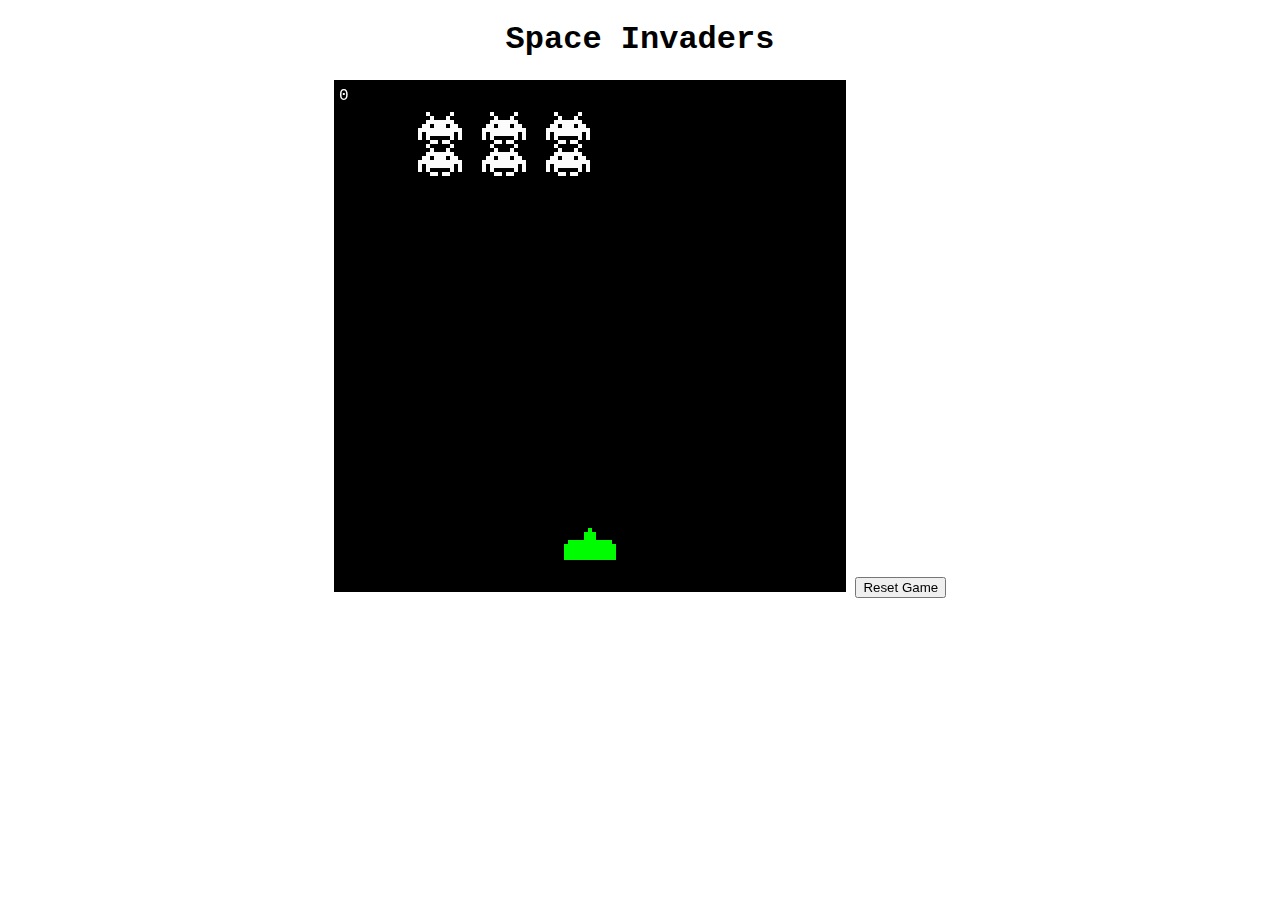
<file: space-invaders-master/index.html>
<!DOCTYPE html>
<html>
    <head>
        <meta charset="UTF-8">
        <meta name="viewport", content="width=device-width, initial-scale=1.0">
        <title>Space Invaders</title>
        <link rel="stylesheet" href="space.css">
        <script src="space.js"></script>
    </head>

    <body>
        <h1>Space Invaders</h1>
        <canvas id="board"></canvas>
        <button class="reset" onclick="window.location.reload();">Reset Game</button>
    </body>
</html>
</file>
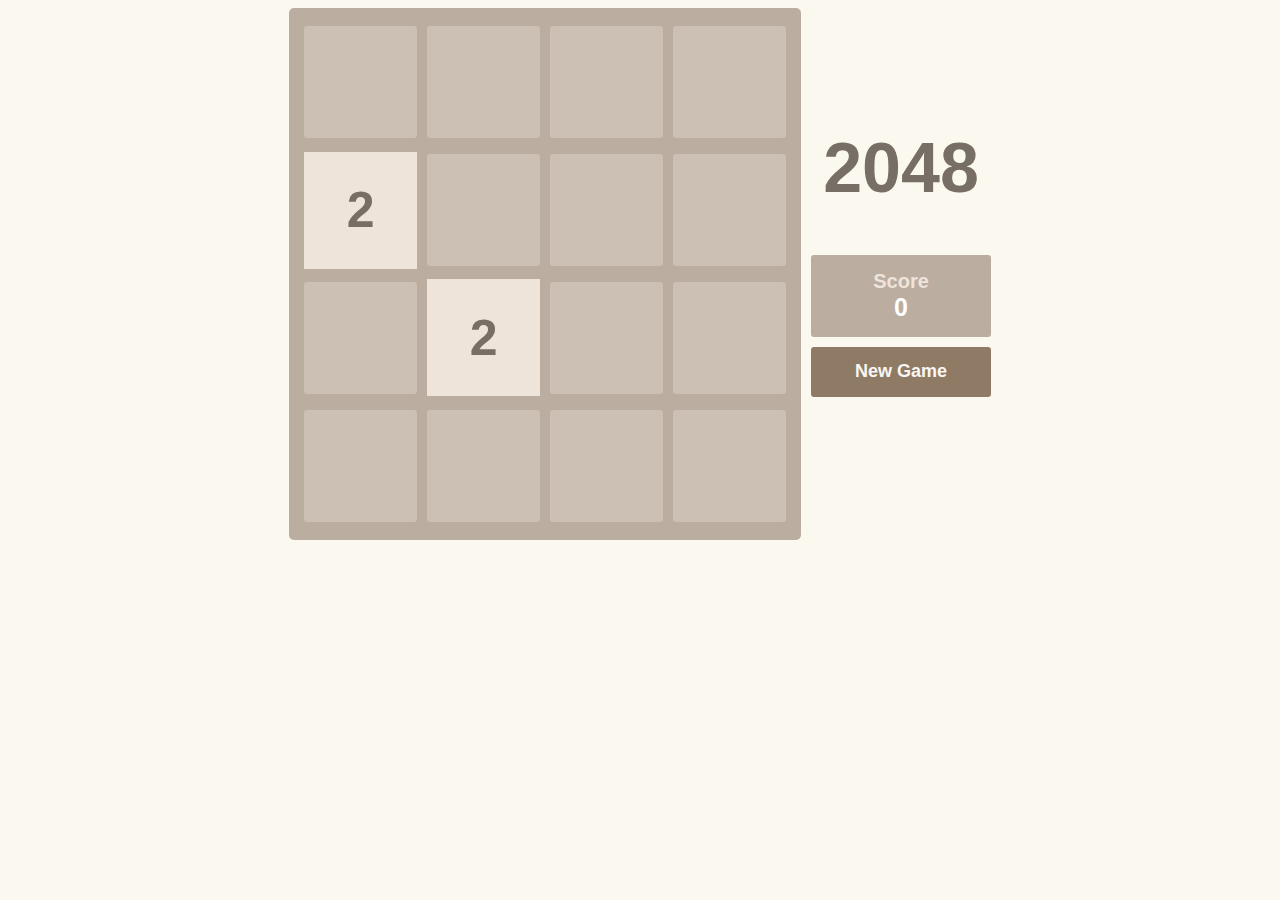
<file: 2048 game/2048.html>
<!DOCTYPE html>
<html lang="en">
  <head>
    <meta charset="UTF-8" />
    <meta http-equiv="X-UA-Compatible" content="IE=edge" />
    <meta name="viewport" content="width=device-width, initial-scale=1.0" />
    <title>Document</title>
    <link rel="stylesheet" href="2048.css" />
  </head>

  <body>
   
    <div class="container">
      <div id="alert"></div>
      <div class="board">
        <div class="square"></div>
        <div class="square"></div>
        <div class="square"></div>
        <div class="square"></div>
        <div class="square"></div>
        <div class="square"></div>
        <div class="square"></div>
        <div class="square"></div>
        <div class="square"></div>
        <div class="square"></div>
        <div class="square"></div>
        <div class="square"></div>
        <div class="square"></div>
        <div class="square"></div>
        <div class="square"></div>
        <div class="square"></div>
      </div>
      <div class="tileContainer"></div>
    </div>
    <div class="elementContainer">
      <div class="title">
        <h1>2048</h1>
      </div>
      <div class="scoreElementContainer">
        <div id="scoreLabel">Score</div>
        <div id="scoreElement">0</div>
      </div>
      <div>
        <button class="newGame" onclick="startNewGame()">New Game</button>
      </div>
    </div>
   
    <script src="2048.js"></script>
  </body>
</html>
</file>
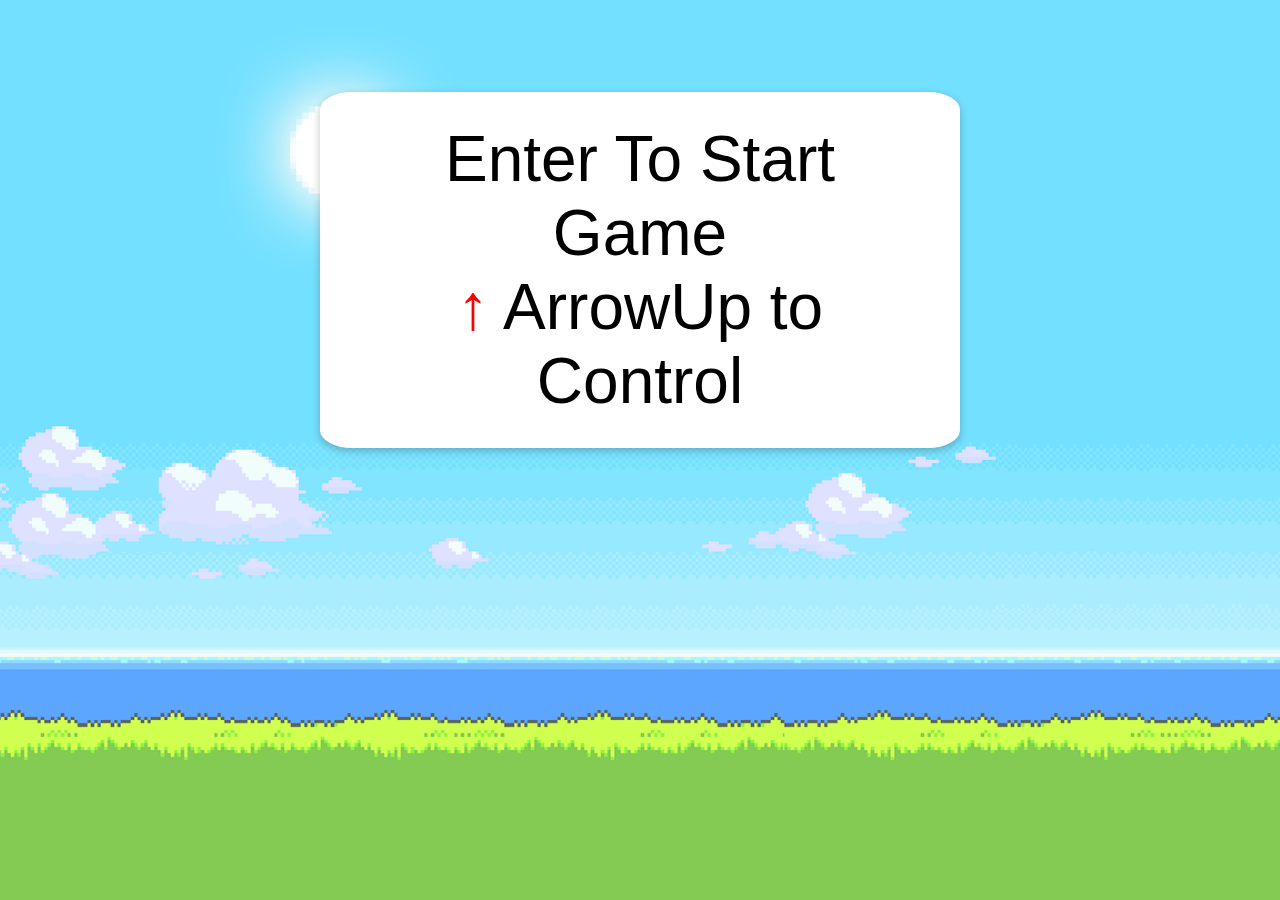
<file: Flappy Bird/flappy.html>
<!DOCTYPE html>
<html lang="en">
<head>
    <meta charset="UTF-8">
    <meta http-equiv="X-UA-Compatible" content="IE=edge">
    <meta name="viewport" content="width=device-width, initial-scale=1.0">
    <link rel="icon" type="image/png" href="images/favicon.ico"/>
    <title>Flappy Bird Game</title>
    <link rel="stylesheet" href="flappy.css">
    <script src="flappy.js" defer></script>
</head>
<body>
    <div class="background"></div>
    <img src="images/Bird.png" alt="bird-img" class="bird" id="bird-1">
    <div class="message">
        Enter To Start Game <p><span style="color: red;">&uarr;</span> ArrowUp to Control</p>
    </div>
    <div class="score">
        <span class="score_title"></span>
        <span class="score_val"></span>
    </div>
</body>
</html>
</file>
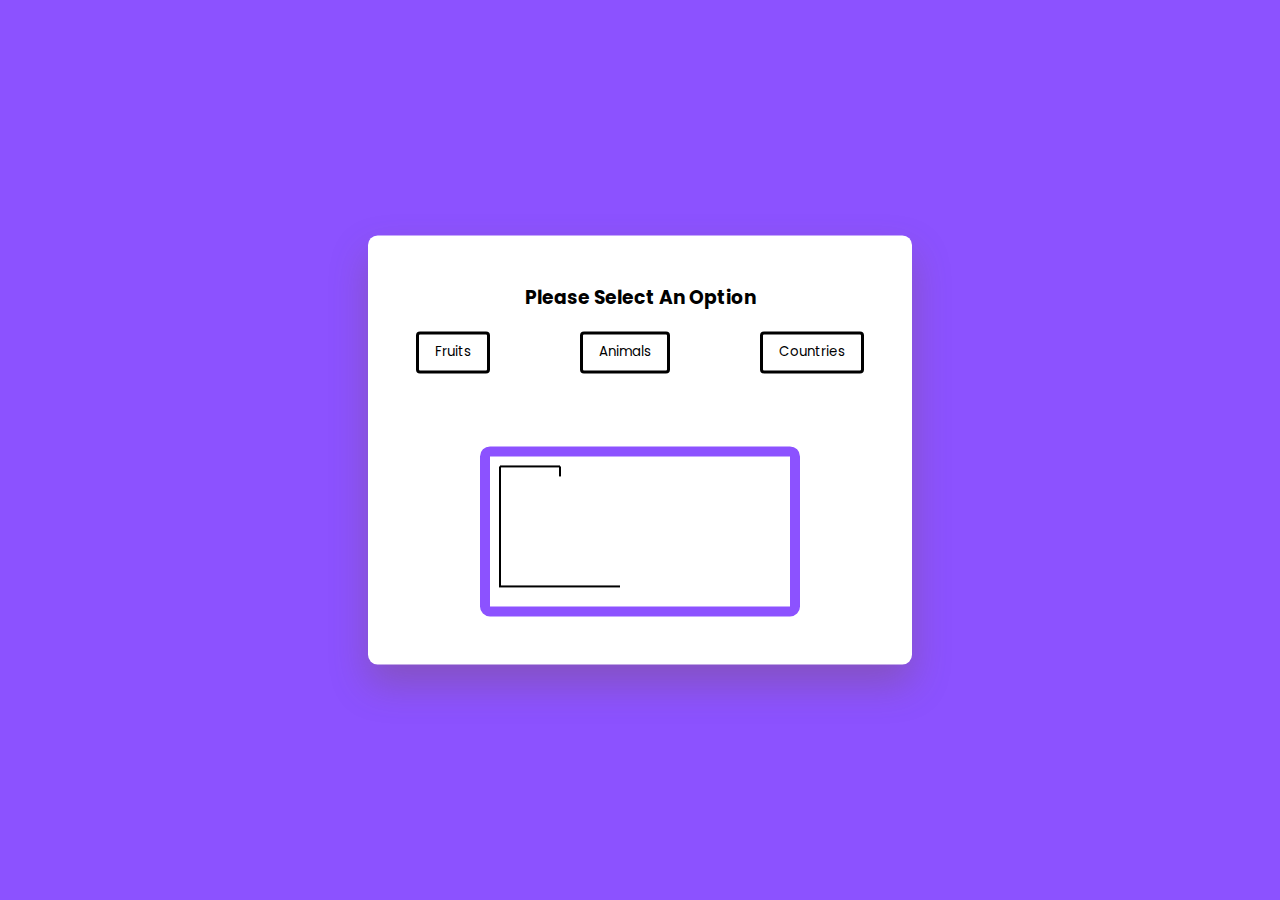
<file: hangman game/hangman.html>
<!DOCTYPE html>
<html lang="en">
  <head>
    <meta name="viewport" content="width=device-width, initial-scale=1.0" />
    <title>Hangman</title>
    <link
      href="https://fonts.googleapis.com/css2?family=Poppins:wght@400;600&display=swap"
      rel="stylesheet"
    />
    <link rel="stylesheet" href="hangman.css" />
  </head>
  <body>
    <div class="container">
      <div id="options-container"></div>
      <div id="letter-container" class="letter-container hide"></div>
      <div id="user-input-section"></div>
      <canvas id="canvas"></canvas>
      <div id="new-game-container" class="new-game-popup hide">
        <div id="result-text"></div>
        <button id="new-game-button">New Game</button>
      </div>
    </div>
    <script src="hangman.js"></script>
  </body>
</html>
</file>
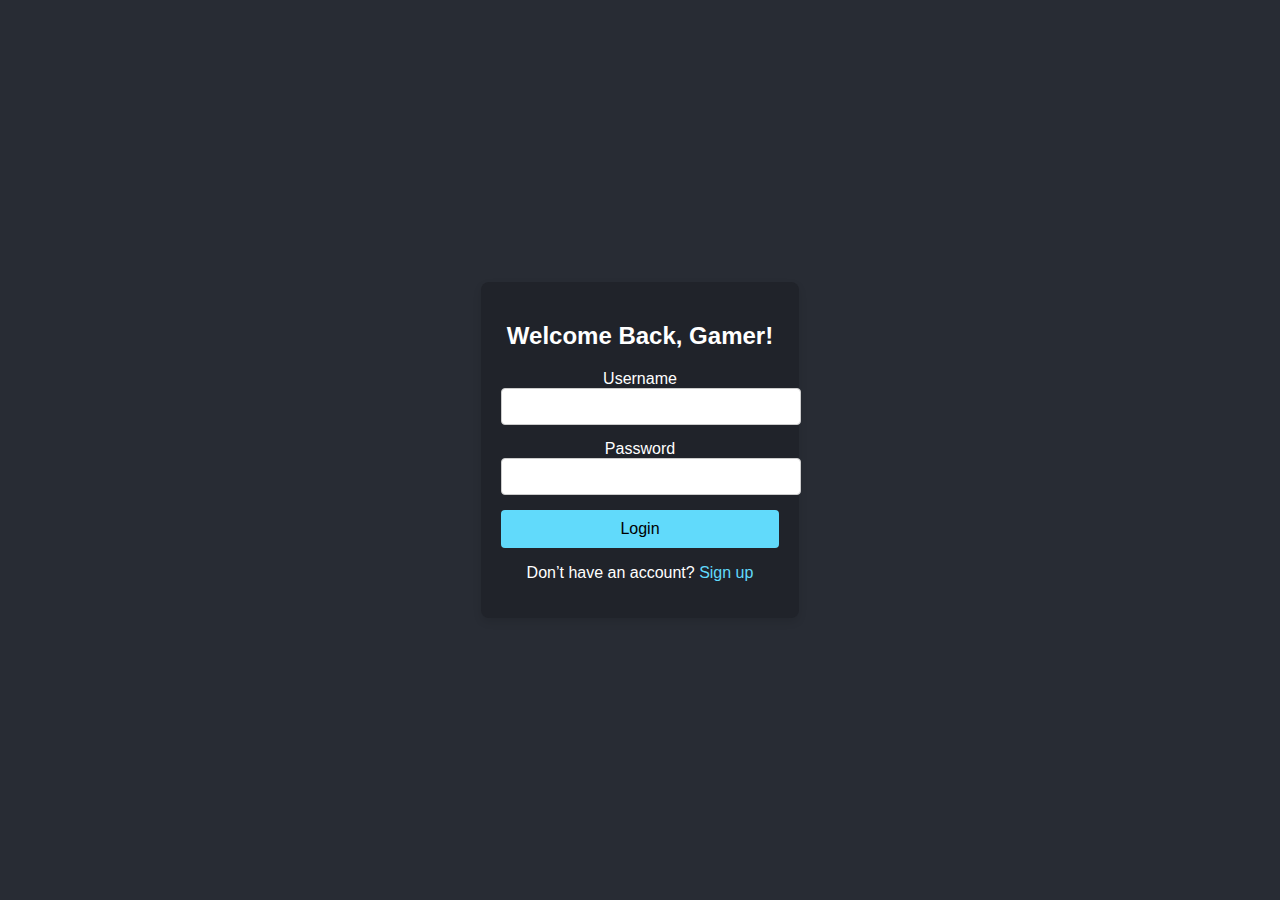
<file: Main Page/login.html>
<!DOCTYPE html>
<html lang="en">
<head>
    <meta charset="UTF-8">
    <meta name="viewport" content="width=device-width, initial-scale=1.0">
    <title>Gaming Zone Login</title>
    <style>
        body {
            font-family: 'Arial', sans-serif;
            background-color: #282c34;
            color: #ffffff;
            margin: 0;
            display: flex;
            justify-content: center;
            align-items: center;
            height: 100vh;
        }

        .login-container {
            padding: 20px;
            background: #20232a;
            border-radius: 8px;
            box-shadow: 0 4px 8px rgba(0, 0, 0, 0.1);
            text-align: center;
        }

        .input-group {
            margin-bottom: 15px;
        }

        input[type="text"],
        input[type="password"] {
            width: 100%;
            padding: 10px;
            border: 1px solid #ccc;
            border-radius: 4px;
        }

        button {
            width: 100%;
            padding: 10px;
            background-color: #61dafb;
            border: none;
            border-radius: 4px;
            color: black;
            cursor: pointer;
            font-size: 16px;
        }

        button:hover {
            background-color: #21a1f1;
        }

        a {
            color: #61dafb;
            text-decoration: none;
        }

        a:hover {
            text-decoration: underline;
        }
    </style>
</head>
<body>
    <body>
        <div class="login-container">
            <h2>Welcome Back, Gamer!</h2>
            <form id="loginForm">
                <div class="input-group">
                    <label for="username">Username</label>
                    <input type="text" id="username" name="username" required>
                </div>
                <div class="input-group">
                    <label for="password">Password</label>
                    <input type="password" id="password" name="password" required>
                </div>
                <button type="submit">Login</button>
            </form>
            <p>Don’t have an account? <a href="signup.html">Sign up</a></p>
        </div>
    
        <script>
            document.getElementById('loginForm').addEventListener('submit', async function(event) {
                event.preventDefault(); // Prevent the form from submitting via the browser
    
                var username = document.getElementById('username').value;
                var password = document.getElementById('password').value;
    
                try {
                    const response = await fetch('http://localhost:3000/auth/login', {
                        method: 'POST',
                        headers: {
                            'Content-Type': 'application/json'
                        },
                        body: JSON.stringify({ username, password })
                    });
    
                    if (response.ok) {
                        const data = await response.json();
                        localStorage.setItem('token', data.token);
                        window.location.href = "main.html"; // Redirect to main page on successful login
                    } else {
                        console.error('Incorrect username or password');
                        // Handle error, show error message, etc.
                    }
                } catch (error) {
                    console.error('Error:', error);
                }
            });
        </script>
    </body>
    </html>
</file>
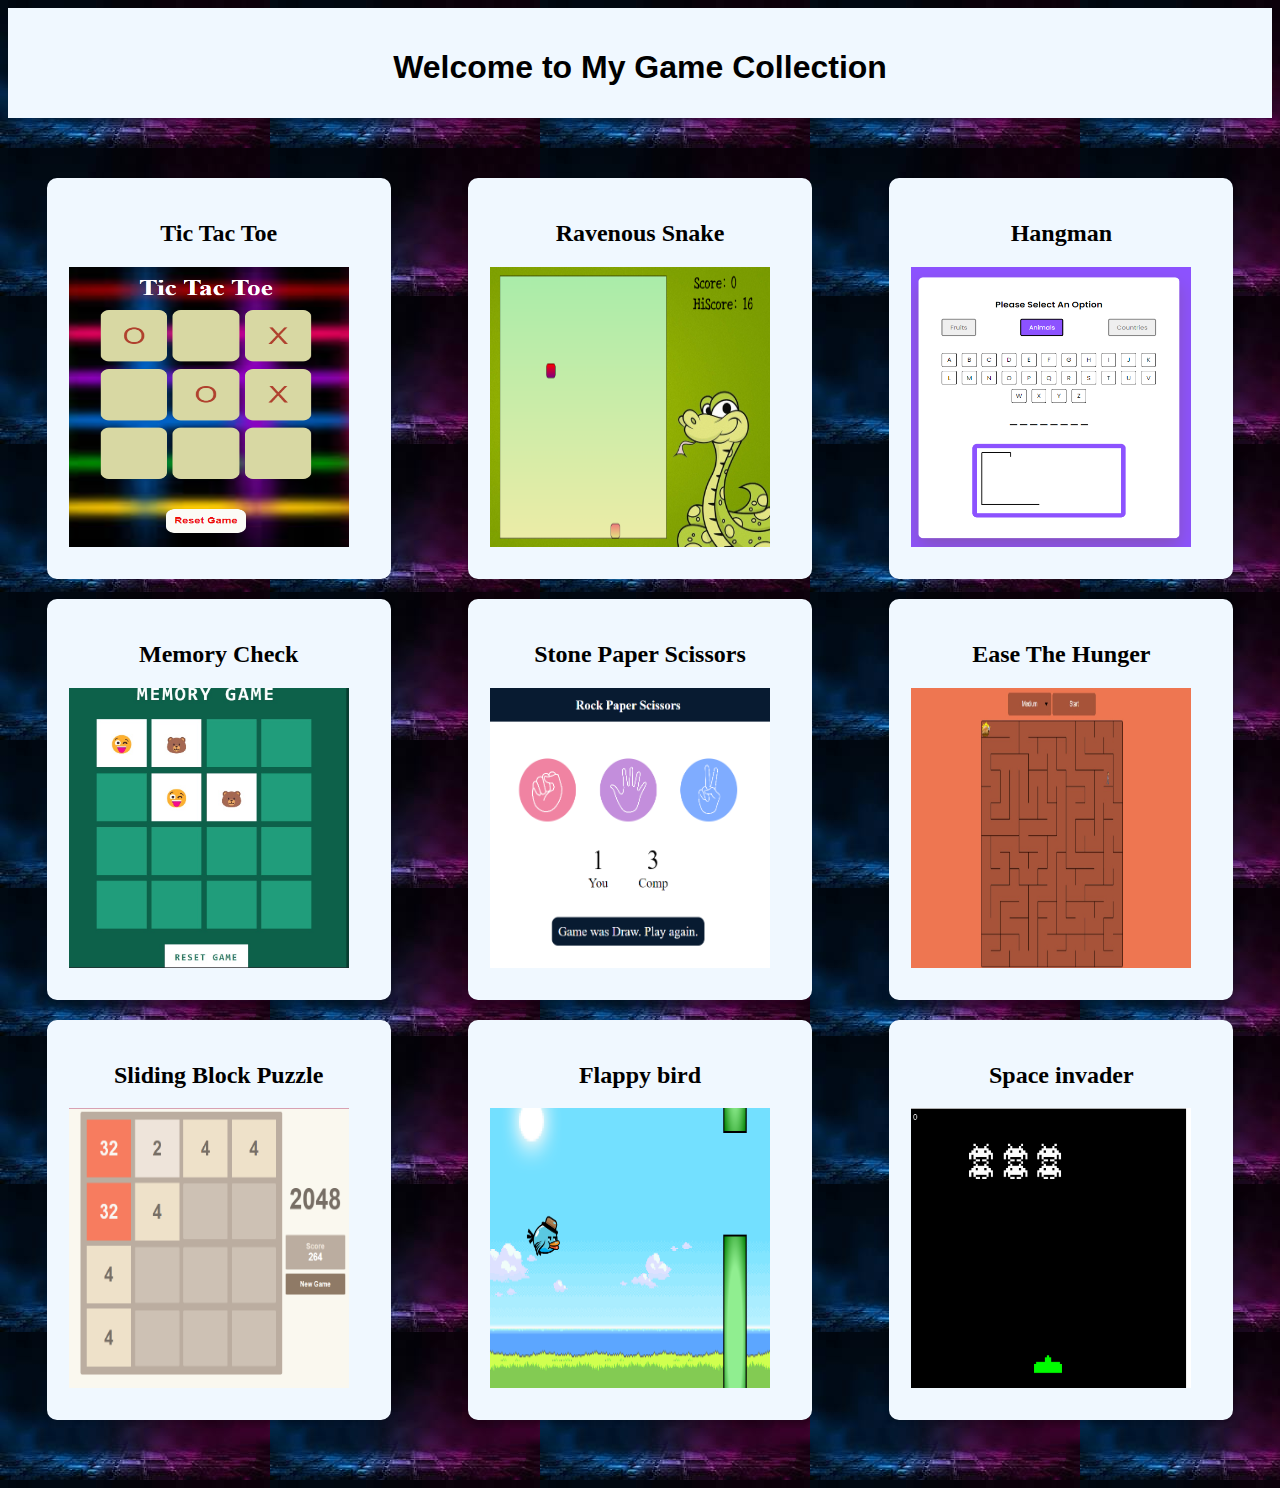
<file: Main Page/main.html>
<!DOCTYPE html>
<html lang="en">
<head>
    <meta charset="UTF-8">
    <meta name="viewport" content="width=device-width, initial-scale=1.0">
    <title>Game Collection</title>
    <link rel="stylesheet" href="main.css">
</head>
<body>
    <header>
        <h1>Welcome to My Game Collection</h1>
    </header>
    <main>
        <div class="game-container">
            <div class="game">
                <h2>Tic Tac Toe</h2>
                <a href="/tic tac toe/tic.html" target="_blank"><img src="/photos/tictac.png" class="pic"></a>
            </div>
            <div class="game">
                <h2>Ravenous Snake</h2>
                <a href="/SnakeGame/snake.html" target="_blank"><img src="/photos/snake.png" class="pic"></a>
            </div>
            <div class="game">
                <h2>Hangman</h2>
                <a href="/hangman game/hangman.html" target="_blank"><img src="/photos/hangman.png" class="pic"></a>
            </div>
            <div class="game">
                <h2>Memory Check</h2>
                <a href="/Memory Game/memory.html" target="_blank"><img src="/photos/memory.jpg" class="pic"></a>
            </div><div class="game">
                <h2>Stone Paper Scissors</h2>
                <a href="/stone/stone.html" target="_blank"><img src="/photos/stone.png" class="pic"></a>
            </div>
            <div class="game">
                <h2>Ease The Hunger</h2>
                <a href="/Maze game/maze.html" target="_blank"><img src="/photos/maze.jpg" class="pic"></a>
            </div>
            <div class="game">
                <h2>Sliding Block Puzzle</h2>
                <a href="/2048 game/maze.html" target="_blank"><img src="/photos/2048.png" class="pic"></a>
            </div>
            <div class="game">
                <h2>Flappy bird</h2>
                <a href="/Flappy Bird/flappy.html" target="_blank"><img src="/photos/flappy.png" class="pic"></a>
            </div>
            <div class="game">
                <h2>Space invader</h2>
                <a href="/space-invaders-master/space.html" target="_blank"><img src="/photos/space.png" class="pic"></a>
            </div>
        </div>
    </main>
    
</body>
</html>
</file>
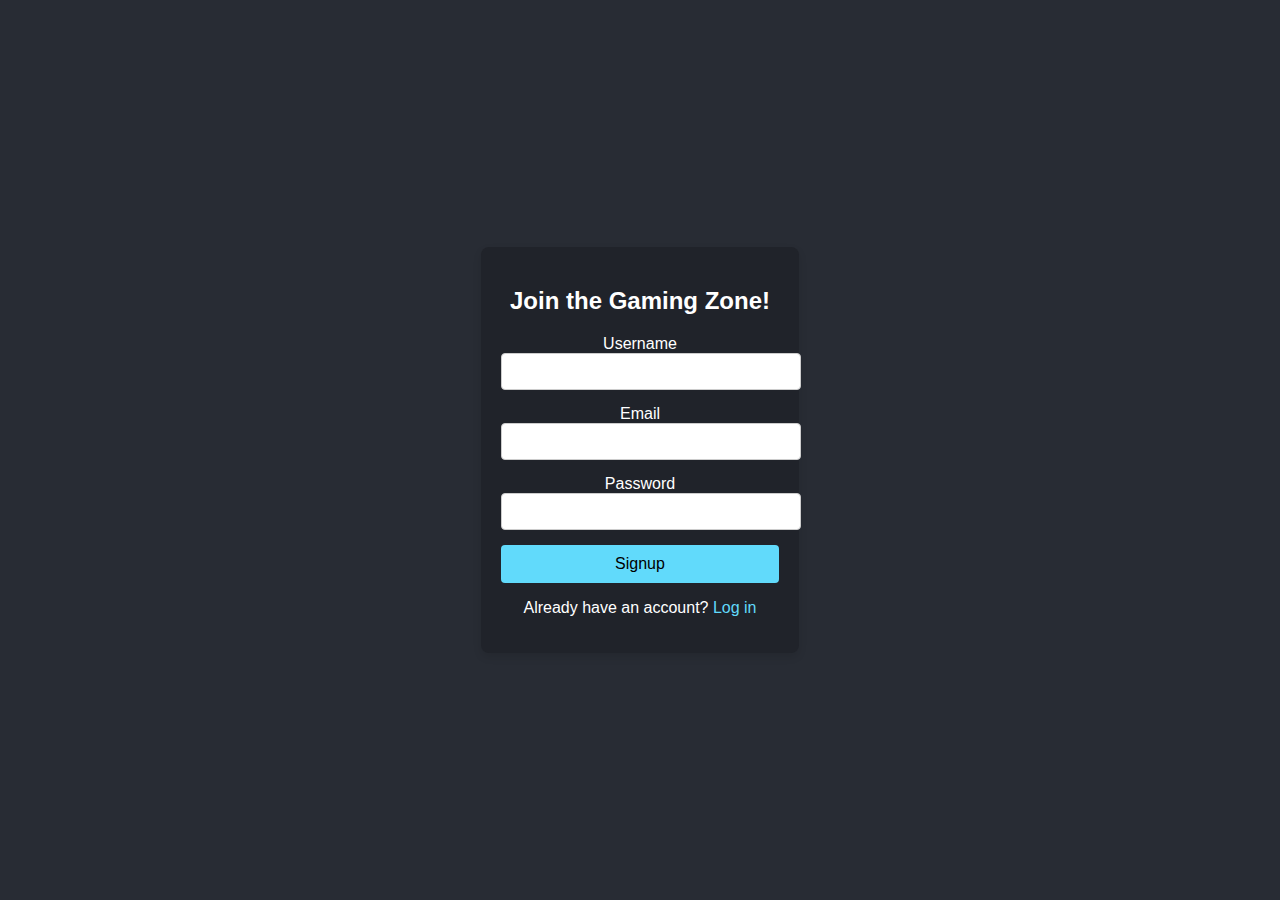
<file: Main Page/signup.html>
<!DOCTYPE html>
<html lang="en">
<head>
    <meta charset="UTF-8">
    <meta name="viewport" content="width=device-width, initial-scale=1.0">
    <title>Gaming Zone Signup</title>
    <style>
        body {
            font-family: 'Arial', sans-serif;
            background-color: #282c34;
            color: #ffffff;
            margin: 0;
            display: flex;
            justify-content: center;
            align-items: center;
            height: 100vh;
        }

        .signup-container {
            padding: 20px;
            background: #20232a;
            border-radius: 8px;
            box-shadow: 0 4px 8px rgba(0, 0, 0, 0.1);
            text-align: center;
        }

        .input-group {
            margin-bottom: 15px;
        }

        input[type="text"],
        input[type="email"],
        input[type="password"] {
            width: 100%;
            padding: 10px;
            border: 1px solid #ccc;
            border-radius: 4px;
        }

        button {
            width: 100%;
            padding: 10px;
            background-color: #61dafb;
            border: none;
            border-radius: 4px;
            color: black;
            cursor: pointer;
            font-size: 16px;
        }

        button:hover {
            background-color: #21a1f1;
        }

        a {
            color: #61dafb;
            text-decoration: none;
        }

        a:hover {
            text-decoration: underline;
        }
    </style>
</head>
<body>
    <div class="signup-container">
        <h2>Join the Gaming Zone!</h2>
        <form id="signupForm">
            <div class="input-group">
                <label for="username">Username</label>
                <input type="text" id="username" name="username" required>
            </div>
            <div class="input-group">
                <label for="email">Email</label>
                <input type="email" id="email" name="email" required>
            </div>
            <div class="input-group">
                <label for="password">Password</label>
                <input type="password" id="password" name="password" required>
            </div>
            <button type="submit">Signup</button>
        </form>
        <p>Already have an account? <a href="login.html">Log in</a></p>
    </div>

    <script>
        document.getElementById('signupForm').addEventListener('submit', async function(event) {
            event.preventDefault(); // Prevent the form from submitting via the browser

            var username = document.getElementById('username').value;
            var email = document.getElementById('email').value;
            var password = document.getElementById('password').value;

            try {
                const response = await fetch('http://localhost:3000/auth/signup', {
                    method: 'POST',
                    headers: {
                        'Content-Type': 'application/json'
                    },
                    body: JSON.stringify({ username, email, password })
                });

                if (response.ok) {
                    console.log('User created successfully');
                    window.location.href = "login.html"; // Redirect to login page on successful signup
                } else {
                    console.error('Error creating user');
                    // Handle error, show error message, etc.
                }
            } catch (error) {
                console.error('Error:', error);
            }
        });
    </script>
</body>
</html>
</file>
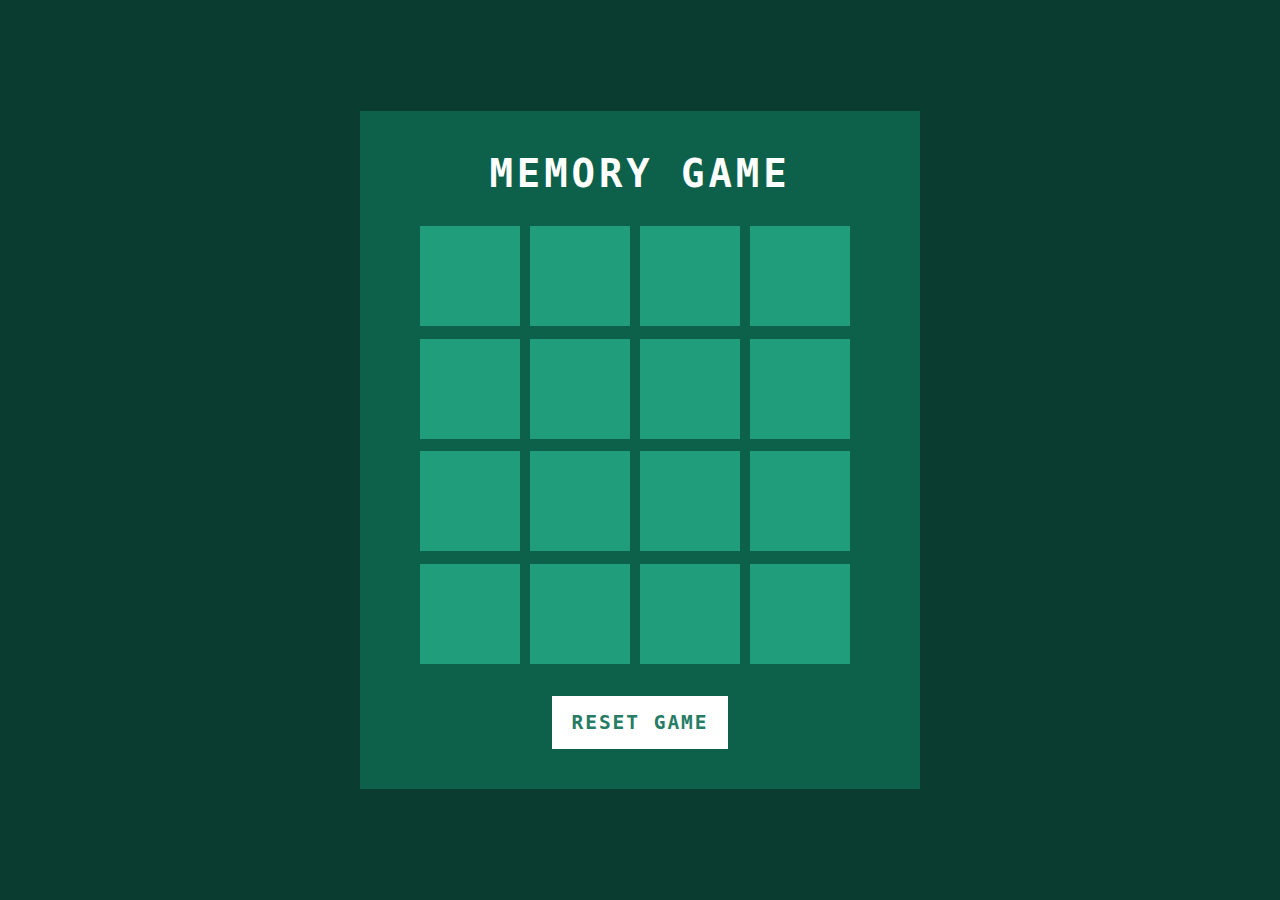
<file: Memory Game/memory.html>
<!DOCTYPE html>
<html lang="en">

<head>
    <meta charset="UTF-8">
    <meta http-equiv="X-UA-Compatible" content="IE=edge">
    <title>Memory Game | Javascript</title>
    <link rel="stylesheet" type="text/css" href="memory.css">
</head>

<body>
    <div class="container">
        <h2>Memory Game</h2>
        <div class="game"></div>
        <button class="reset" onclick="window.location.reload();">Reset Game</button>
    </div>
    <script src="memory.js"></script>
</body>

</html>
</file>
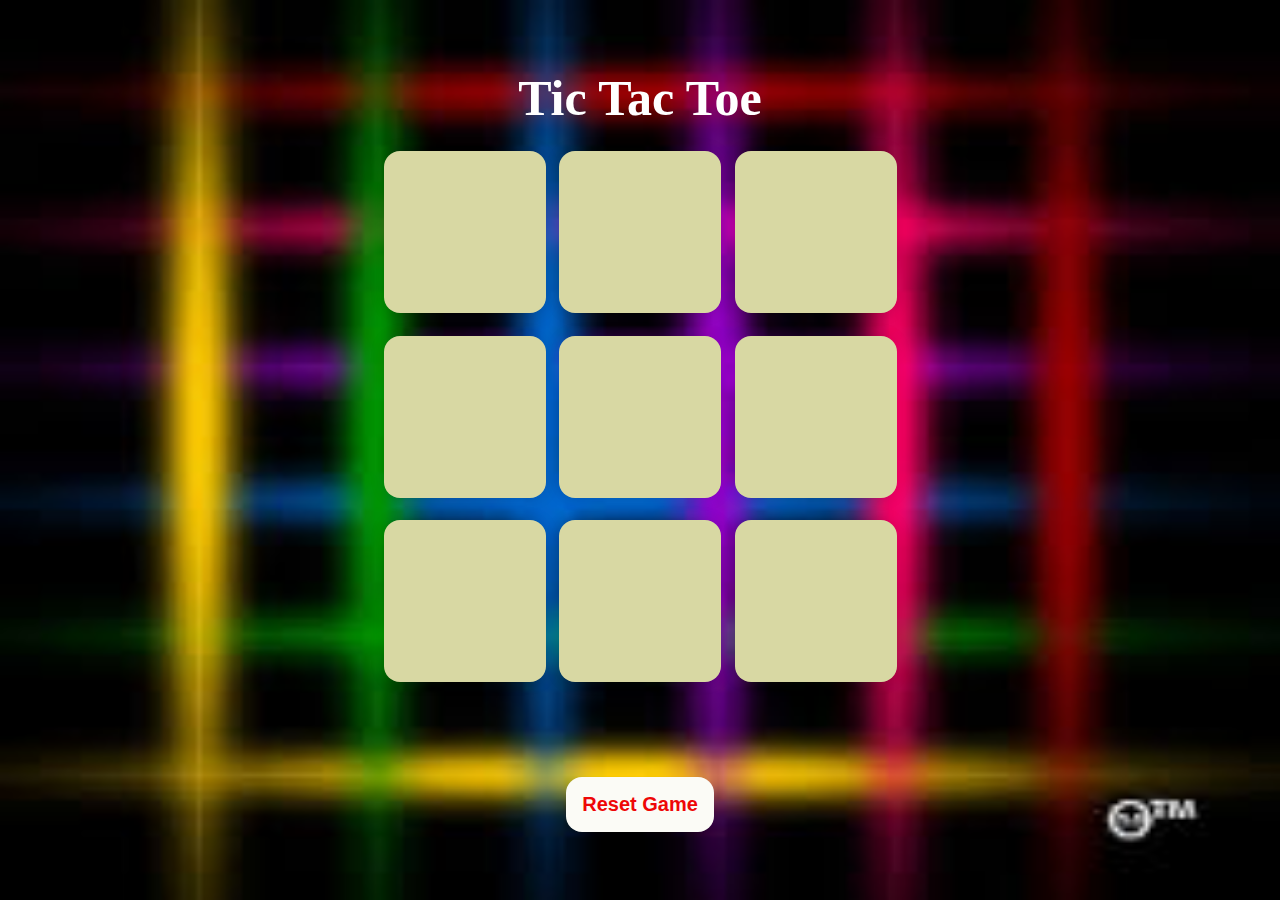
<file: tic tac toe/tic.html>
<!DOCTYPE html>
<html lang="en">
  <head>
    <meta charset="UTF-8" />
    <meta name="viewport" content="width=device-width, initial-scale=1.0" />
    <title>Tic-Tac-Toe Game</title>
    <link rel="stylesheet" href="tic.css" />
  </head>
  <body>
    <audio id="background-music" autoplay loop>
      <source src="ticS3.mp3" type="audio/mp3">
      Your browser does not support the audio element.
  </audio>

    <div class="msg-container hide">
      <p id="msg">Winner</p>
      <button id="new-btn">New Game</button>
    </div>
    <main>
      <h1>Tic Tac Toe</h1>
      <div class="container">
        <div class="game">
          <button class="box"></button>
          <button class="box"></button>
          <button class="box"></button>
          <button class="box"></button>
          <button class="box"></button>
          <button class="box"></button>
          <button class="box"></button>
          <button class="box"></button>
          <button class="box"></button>
        </div>
      </div>
      <button id="reset-btn">Reset Game</button>
    </main>
    <script src="tic.js"></script>
  </body>
</html>
</file>
<file: space-invaders-master/space.css>
body {
    font-family:'Courier New', Courier, monospace;
    text-align: center;
}

#board {
    background-color: black;
}
</file>
<file: 2048 game/2048.css>
body{
    display: flex;
    background: #faf8ef;
    align-items: center;
    justify-content: center;
    font-family: Arial, Helvetica, sans-serif;
  }
  .container {
    position: relative;
    display: flex;
    flex-direction: row;
  }
  .board {
    display: flex;
    width: 40vw;
    height: 40vw;
    flex-wrap: wrap;
    align-items: center;
    justify-content: center;
    border-radius: 5px;
    padding-top: 10px;
    padding-bottom: 10px;
    background-color: #bbada0;
  }
  .square {
    display: flex;
    width: 22%;
    height: 22%;
    margin: 1%;
    border-radius: 3px;
    background: rgba(238,228,218,0.35);
    justify-content: center;
    align-items: center;
    position: relative;
  }
  .elementContainer {
    margin-bottom: 70px;
  }
  .title{
    display: flex;
    align-items: center;
    justify-content: center;
    margin-left: 10px;
  }
  h1 {
    font-size: 70px;
    color:#776e65;
  }
  .scoreElementContainer {
    display: flex;
    flex-direction: column;
    background: #bbada0;
    padding:15px 25px;
    font-size: 25px;
    font-weight: bold;
    border-radius: 3px;
    color: white;
    text-align: center;
    margin-left: 10px;
  }
  
  #scoreLabel {
    color:#eee4da;
    font-size: 20px;
  }
  button {
    width:180px;
    height: 50px;
    outline: none;
    font-size: large;
    font-weight: bold;
    background-color: #8f7a66;
    color:#f9f6f2;
    border: none;
    border-radius: 3px;
    margin-left: 10px;
    margin-top: 10px;
    cursor: pointer;
  }
  
  .tile {
    width: 22%;
    height: 22%;
    display: flex;
    z-index: 1;
    align-items: center;
    justify-content: center;
    font-size: 50px;
    font-weight: bold;
    position: absolute;
    color:#f9f6f2;
    background-color: #edc22e;
    transition: top 0.25s, left 0.25s, width 1s, height 1s;
  }
  
  .row1{
    top:75%;
  }
  .row2{
    top:51%;
  }
  .row3{
    top:27%;
  }
  .row4{
    top:3%;
  }
  
  .column1{
    left:3%;
  }
  .column2{
    left:27%;
  }
  .column3{
    left:51%;
  }
  .column4{
    left:75%;
  }
  
  .value2 {
    color:rgb(119, 110, 101);
    background-color: #eee4da;
  }
  .value4 {
    color:rgb(119, 110, 101);
    background-color: #eee1c9;
  }
  .value8 {
    color:#f9f6f2;
    background-color: #f3b27a;
  }
  .value16 {
    color:#f9f6f2;
    background-color: #f69664;
  }
  .value32 {
    color:#f9f6f2;
    background-color: #f77c5f;
  }
  .value64 {
    color:#f9f6f2;
    background-color: #f75f3b;
  }
  .value128 {
    color:#f9f6f2;
    background-color: #edd073;
  }
  .value256 {
    color:#f9f6f2;
    background-color: #edcc62;
  }
  .value512 {
    color:#f9f6f2;
    background-color: #edc950;
  }
  .value1024 {
    color:#f9f6f2;
    background-color: #edc53f;
    font-size: 40px;
  }
  .value2048 {
    color:#f9f6f2;
    background-color: #edc22e;
    font-size: 40px;
  }
  
  @keyframes blink {
    0% {
      transform: scale(1);
    }
    50% {
      transform: scale(0.7);
    } 
     100% {
      transform: scale(1);
    }
  }
  .merged {
    animation: blink 0.25s;
  }
  #alert {
    color: rgb(119, 110, 101);
    background: rgba(238, 228, 218, 0.73);
    font-size: 60px;
    font-weight: bold;
    width: 100%;
    height: 100%;
    justify-content: center;
    align-items: center;
    display: none;
    position: absolute;
    z-index: 3;
  }
  
  @media(max-width:600px) {
    .tile{
      font-size: 25px;
    }
    h1 {
      font-size:40px;
    }
    button {
      width: 100px;
      height: 30px;
      font-size: small;
    }
    .scoreElementContainer{
      font-size: 16px;
    }
    #scoreLabel {
      font-size: 18px;
    }
  }
  
  
  
  
  
  
  
  
  
  
  
  
  
  
  
  
  
  
  
  
  
  
  
  
  
  
  
  
  
  
  
  
  
  
  @keyframes blink {
    0% {
      transform: scale(1);
    }
    50% {
      transform: scale(0.7);
    }
    100% {
      transform: scale(1);
    }
  }
  .merged {
    animation: blink 0.25s;
  }
  
  
  
  @media (max-width: 600px) {
    .tile {
      font-size: 25px;
    }
    h1 {
      font-size: 40px;
    }
    button {
      width: 100px;
      height: 30px;
      font-size: small;
    }
    .scoreElementContainer {
      font-size: 16px;
    }
    #scoreLabel {
      font-size: 18px;
    }
    .board {
      padding-top: 5px;
      padding-bottom: 5px;
    }
  }
  
  #alert {
    color: rgb(119, 110, 101);
    background: rgba(238, 228, 218, 0.73);
    font-size: 60px;
    font-weight: bold;
    width: 100%;
    height: 100%;
    justify-content: center;
    align-items: center;
    display: none;
    position: absolute;
    z-index: 3;
  }
</file>
<file: Flappy Bird/flappy.css>
* {
	margin: 0;
	padding: 0;
	box-sizing: border-box;
	font-family: Arial, Helvetica, sans-serif;
}
.background {
	height: 100vh;
	width: 100vw;
	background: url('images/background-img.png') no-repeat center center fixed;
    -webkit-background-size: cover;
    -moz-background-size: cover;
    -o-background-size: cover;
    background-size: cover;
}
.bird {
	height: 100px;
	width: 130px;
	position: fixed;
	top: 40vh;
	left: 30vw;
	z-index: 100;
}
.pipe_sprite {
	position: fixed;
	top: 40vh;
	left: 100vw;
	height: 70vh;
	width: 6vw;
	background:radial-gradient(lightgreen 50%, green);
	border: 5px solid black;
}
.message {
	position: absolute;
	z-index: 10;
	color: black;
	top: 30%;
	left: 50%;
	font-size: 4em;
	transform: translate(-50%, -50%);
	text-align: center;
}
.messageStyle{
	background: white;
	padding: 30px;
	box-shadow: rgba(0, 0, 0, 0.24) 0px 3px 8px;
	border-radius: 5%;
}
.score {
	position: fixed;
	z-index: 10;
	height: 10vh;
	font-size: 10vh;
	font-weight: 100;
	color: white;
	-webkit-text-stroke-width: 2px;
    -webkit-text-stroke-color: black;
	top: 0;
	left: 0;
	margin: 10px;
	font-family: Arial, Helvetica, sans-serif;
}
.score_val {
	color: gold;
	font-weight: bold;
}
@media only screen and (max-width: 1080px) {
    .message{
		font-size: 50px;
		top: 50%;
		white-space: nowrap;
	}
	.score{
		font-size: 8vh;
	}
	.bird{
		width: 120px;
		height: 90px;
	}
	.pipe_sprite{
		width: 14vw;
	}
}
</file>
<file: hangman game/hangman.css>
* {
    padding: 0;
    margin: 0;
    box-sizing: border-box;
    font-family: "Poppins", sans-serif;
  }
  body {
    background-color: #8c52ff;
  }
  .container {
    font-size: 16px;
    background-color: #ffffff;
    width: 90vw;
    max-width: 34em;
    position: absolute;
    transform: translate(-50%, -50%);
    top: 50%;
    left: 50%;
    padding: 3em;
    border-radius: 0.6em;
    box-shadow: 0 1.2em 2.4em rgba(111, 85, 0, 0.25);
  }
  #options-container {
    text-align: center;
  }
  #options-container div {
    width: 100%;
    display: flex;
    justify-content: space-between;
    margin: 1.2em 0 2.4em 0;
  }
  #options-container button {
    padding: 0.6em 1.2em;
    border: 3px solid #000000;
    background-color: #ffffff;
    color: #000000;
    border-radius: 0.3em;
    text-transform: capitalize;
    cursor: pointer;
  }
  #options-container button:disabled {
    border: 3px solid #808080;
    color: #808080;
    background-color: #efefef;
  }
  #options-container button.active {
    background-color: #8c52ff;
    border: 3px solid #000000;
    color: #fff;
  }
  .letter-container {
    width: 100%;
    display: flex;
    flex-wrap: wrap;
    justify-content: center;
    gap: 0.6em;
  }
  #letter-container button {
    height: 2.4em;
    width: 2.4em;
    border-radius: 0.3em;
    background-color: #ffffff;
    cursor: pointer;
  }
  .new-game-popup {
    background-color: #ffffff;
    position: absolute;
    left: 0;
    top: 0;
    height: 100%;
    width: 100%;
    display: flex;
    align-items: center;
    justify-content: center;
    flex-direction: column;
    border-radius: 0.6em;
  }
  
  #user-input-section {
    display: flex;
    justify-content: center;
    font-size: 1.8em;
    margin: 0.6em 0 1.2em 0;
  }
  canvas {
    display: block;
    margin: auto;
    border: 10px solid #8c52ff;
    border-radius: 10px;
  }
  .hide {
    display: none;
  }
  #result-text h2 {
    font-size: 1.8em;
    text-align: center;
  }
  #result-text p {
    font-size: 1.25em;
    margin: 1em 0 2em 0;
  }
  #result-text span {
    font-weight: 600;
  }
  #new-game-button {
    font-size: 1.25em;
    padding: 0.5em 1em;
    background-color: #8c52ff;
    border: 3px solid #000000;
    color: #fff;
    border-radius: 0.2em;
    cursor: pointer;
  }
  .win-msg {
    color: #39d78d;
  }
  .lose-msg {
    color: #fe5152;
  }
</file>
<file: Main Page/main.css>
.pic{
    height: 280px;
    width:280px;
    border-color: rgb(175, 90, 90);
}
header{
    background-color: aliceblue;
    font-style: sans;
    font-family: Arial, sans-serif;
    width: auto;
    height:70px;
    padding: 20px;
    margin-bottom: 50px;
}
.game:hover{
    transform: scale(1.1);
}
img {
    display: block; 
    max-width: 100%;
    height: auto; 
    margin-bottom: 10px; 
}
body{
    background: url("mainS1.jpg");
}
.game-container{
    display: flex;
    flex-wrap:wrap;
    justify-content: space-around; 
    padding-bottom: 50px;  
}
h1{
    text-align: center;
}
h2{
    text-align: center;
}
.game{
    border:2px solid aliceblue;
    border-radius: 10px;
    box-shadow:0 2px 5px rgba(0, 0, 0, 0.1);
    margin: 10px;
    padding: 20px;
    width: 300px;
    background-color: aliceblue;
}
</file>
<file: Memory Game/memory.css>
* 
{
  margin: 0;
  padding: 0;
  box-sizing: border-box;
  font-family: monospace;
}

body {
  display: flex;
  justify-content: center;
  align-items: center;
  min-height: 100vh;
  background: #0a3c2f;
}

.container {
  position: relative;
  display: flex;
  justify-content: center;
  align-items: center;
  flex-direction: column;
  gap: 30px;
  background: #0d614b;
  padding: 40px 60px;
}

h2 {
  font-size: 3em;
  color: #fff;
  text-transform: uppercase;
  letter-spacing: 0.1em;
}

.reset {
  padding: 15px 20px;
  color: #267c65;
  background: #fff;
  border: none;
  font-size: 1.5em;
  letter-spacing: 0.1em;
  text-transform: uppercase;
  cursor: pointer;
  font-weight: 600;
}

.reset:focus {
  color: #fff;
  background: #267c65;
}

.game {
  width: 440px;
  height: 440px;
  display: flex;
  flex-wrap: wrap;
  gap: 10px;
  transform-style: preserve-3d;
  perspective: 500px;
}

.item {
  position: relative;
  width: 100px;
  height: 100px;
  display: flex;
  justify-content: center;
  align-items: center;
  font-size: 3em;
  background: #fff;
  transform: rotateY(180deg);
  transition: 0.25s;
}

.item.boxOpen {
  transform: rotateY(0deg);
}

.item::after {
  content: '';
  position: absolute;
  inset: 0;
  background: #209d7b;
  transition: 0.25s;
  transform: rotateY(0deg);
  backface-visibility: hidden;
}

.boxOpen::after,
.boxMatch:after {
  transform: rotateY(180deg);
}
</file>
<file: tic tac toe/tic.css>
*{
    margin:0;
    padding:0;
}
h1{
    font-size:50px;
    color:#fff;
    text-align: center;
}
body{
        background: url("toc.jpg"); 
        min-height: 100vh;
        background-size: 100vw 100vh;
        background-repeat: no-repeat;
        display: flex;
        justify-content: center;
        align-items: center;
    }
main{
    text-align: center;
}
.container{
    height:70vh;
    display:flex;
    flex-direction: row;
    justify-content: space-around;
    flex-wrap: wrap;
    margin-top: 20px;
}
.game{
    height:60vmin; 
    width:60vmin;  
    display:flex;
    flex-wrap: wrap;
    justify-content: center;
    align-items: center;
    gap:1.5vmin;
}
.box{
    height:18vmin;
    width:18vmin;
    border-radius: 1rem;
    border:none;
    box-shadow: 0 0 1rem rgba(0,0,0,0.1);
    font-size: 8vmin;
    color: #b0412e;
    background-color: rgb(216, 216, 163);
    ;
}
#new-btn{
    margin: 30px 0px;
    padding:1rem;
    font-size: 1.25rem;
    background-color: #eeeeee;
    color:#ee0707;
    font-weight: bolder;
    border-radius: 1rem;
    border: none;
    
}
#reset-btn{
    padding: 1rem;
    font-size: 1.25rem;
    background-color: #fbfbf6;
    color:#ee0707;
    font-weight: bolder;
    border-radius: 1rem;
    border: none;
}

#msg{
    color:rgb(252, 252, 252);
    font-size:5vmin;
}
#msg-container {
    position: fixed;
    top: 0;
    left: 0;
    width: 100%;
    height: 100%;
    background-color: rgba(171, 100, 100, 0.5); 
    display: flex;
    justify-content: center;
    align-items: center;
  }
  .msg-container p {
    background-color: #21042c; 
    padding: 20px;
    border-radius: 10px;
  }
.hide{
    display:none;
}
</file>
